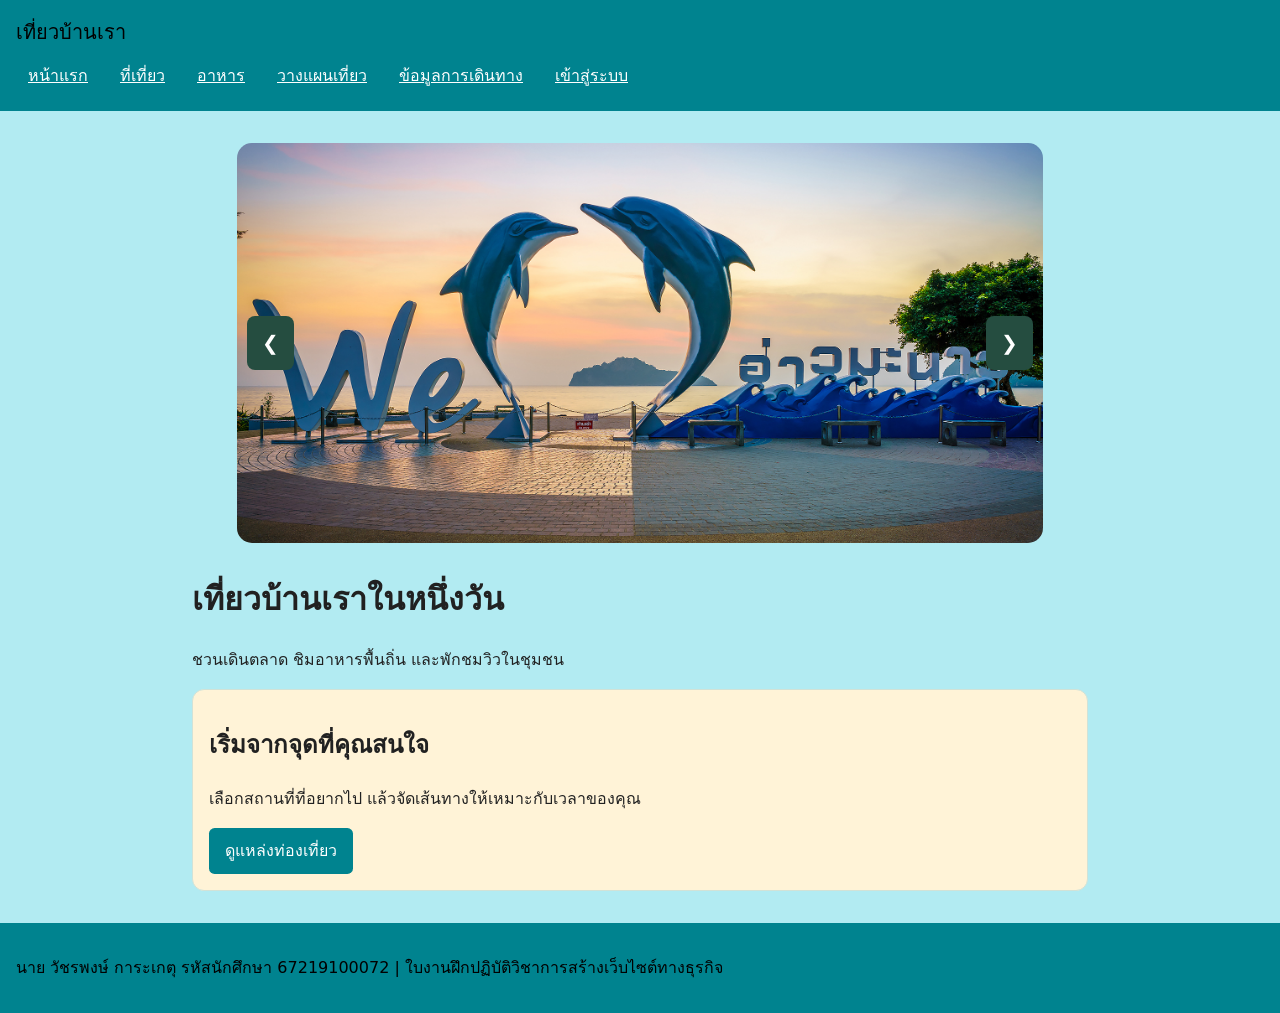
<file: index.html>
<!doctype html>
<html lang="th">

<head>
    <meta charset="utf-8">
    <meta name="viewport" content="width=device-width, initial-scale=1">
    <title>หน้าแรก | เที่ยวบ้านเรา</title>
    <link rel="stylesheet" href="style.css">
  <link rel="stylesheet" href="style2.css">
</head>

<body>
    <header>
        <p class="site-name">เที่ยวบ้านเรา</p>
        <nav aria-label="เมนูหลัก">
            <ul>
                <li><a href="index.html">หน้าแรก</a></li>
                <li><a href="places.html">ที่เที่ยว</a></li>
                <li><a href="food.html">อาหาร</a></li>
                <li><a href="plan.html">วางแผนเที่ยว</a></li>
                <li><a href="travel.html">ข้อมูลการเดินทาง</a></li>
	 <li><a href="login.html">เข้าสู่ระบบ</a></li>
            </ul>
        </nav>
    </header>

    <main>

<section class="slider">

    <div class="slides" id="slides">
        <img src="images/aomanow.jpg">
        <img src="images/KLM.jpg">
        <img src="images/Kaow.jpg">
        <img src="images/lukmuang.jpg">
    </div>

    <button class="prev" onclick="moveSlide(-1)">❮</button>
    <button class="next" onclick="moveSlide(1)">❯</button>

</section>

<script>
let index = 0;

const slides = document.getElementById("slides");
const total = slides.children.length;

function moveSlide(step) {
    index = (index + step + total) % total;
    slides.style.transform =
        `translateX(-${index * 100}%)`;
}
</script>



        <h1>เที่ยวบ้านเราในหนึ่งวัน</h1>
        <p>ชวนเดินตลาด ชิมอาหารพื้นถิ่น และพักชมวิวในชุมชน</p>

        <section class="card">
            <h2>เริ่มจากจุดที่คุณสนใจ</h2>
            <p>เลือกสถานที่ที่อยากไป แล้วจัดเส้นทางให้เหมาะกับเวลาของคุณ</p>
            <a class="button" href="places.html">ดูแหล่งท่องเที่ยว</a>
        </section>
    </main>

    <footer>
        <p>นาย วัชรพงษ์ การะเกตุ รหัสนักศึกษา 67219100072 | ใบงานฝึกปฏิบัติวิชาการสร้างเว็บไซต์ทางธุรกิจ</p>
    </footer>
</body>

</html>
</file>
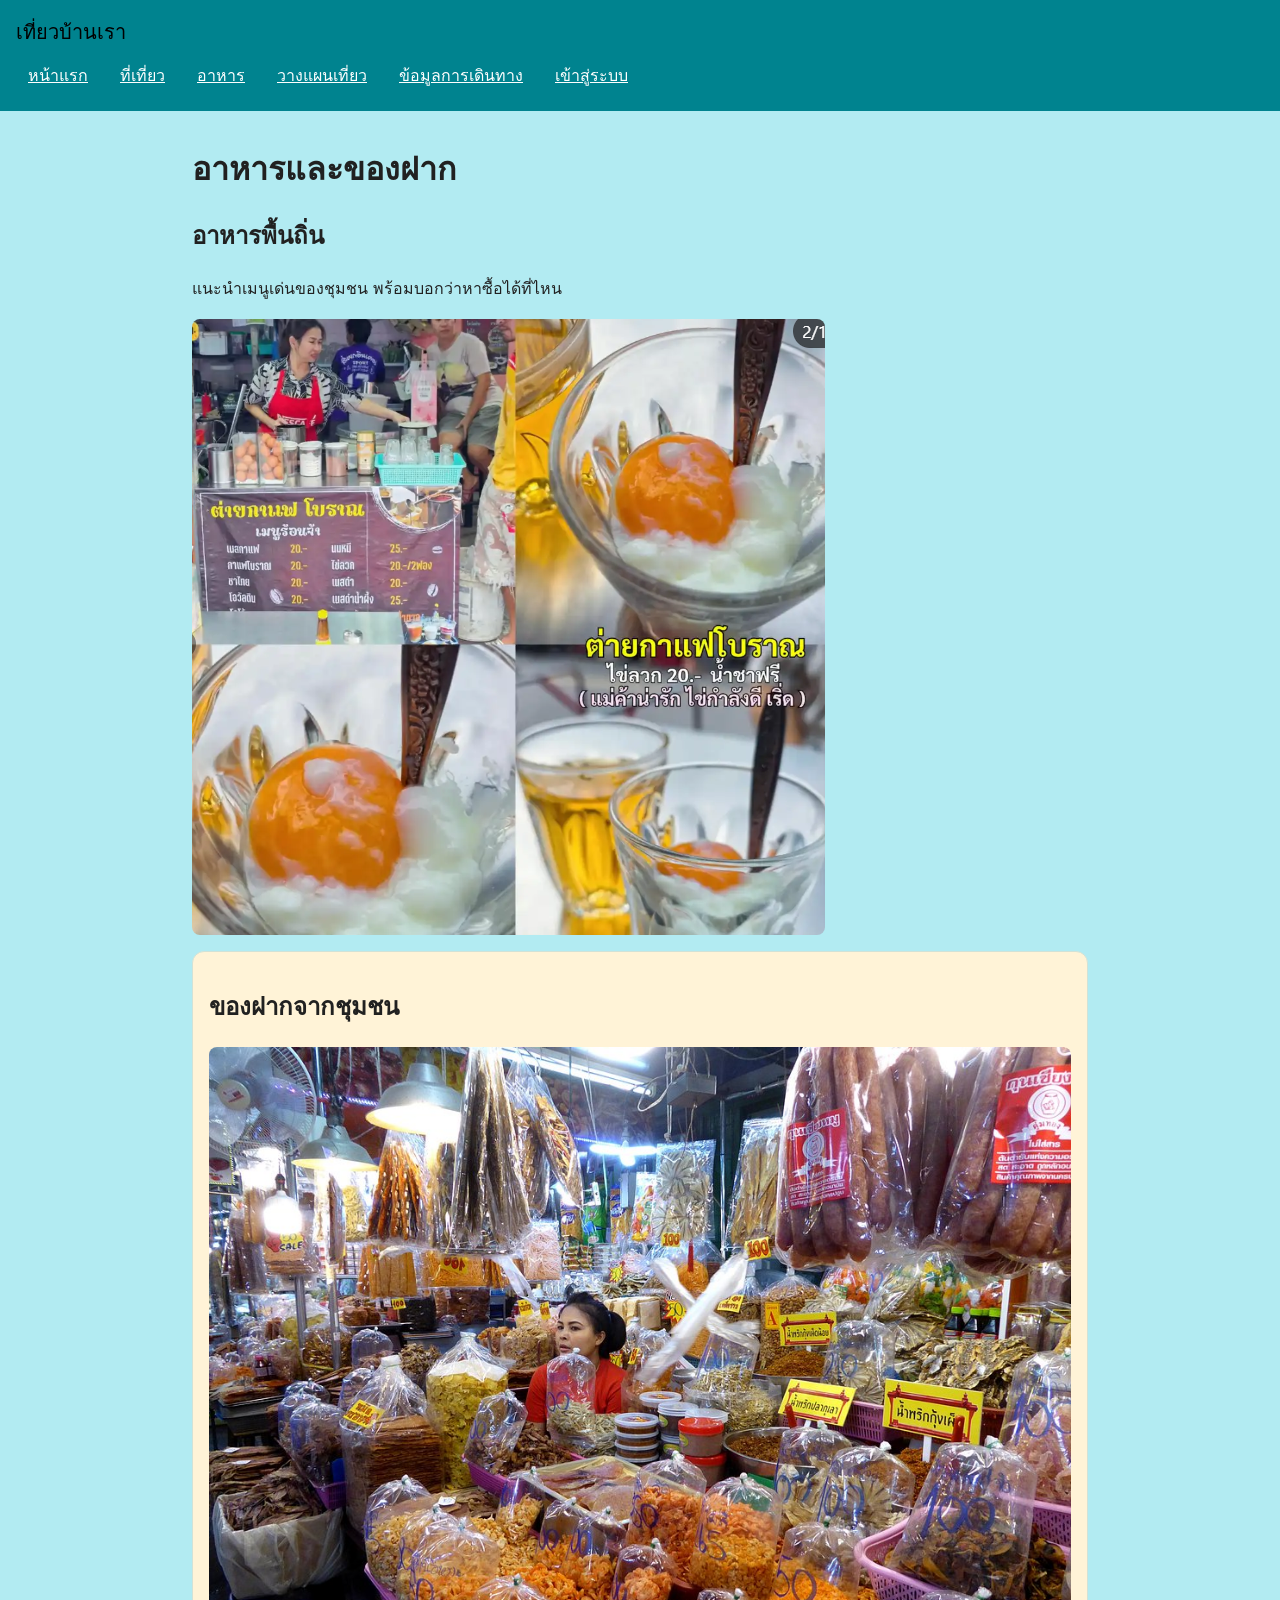
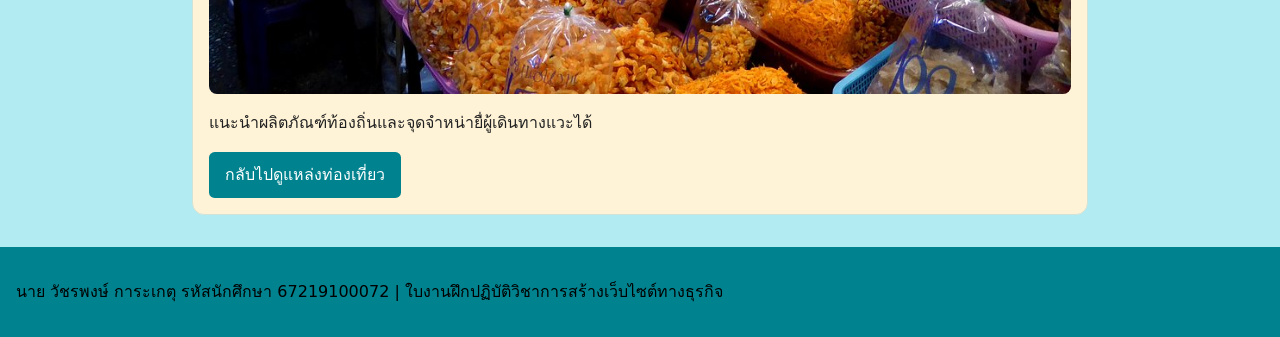
<file: food.html>
<!doctype html>
<html lang="th">

<head>
    <meta charset="utf-8">
    <meta name="viewport" content="width=device-width, initial-scale=1">
    <title>อาหาร</title>
    <link rel="stylesheet" href="style.css">
</head>

<body>
    <header>
        <p class="site-name">เที่ยวบ้านเรา</p>
        <nav aria-label="เมนูหลัก">
            <ul>
                <li><a href="index.html">หน้าแรก</a></li>
                <li><a href="places.html">ที่เที่ยว</a></li>
                <li><a href="food.html">อาหาร</a></li>
                <li><a href="plan.html">วางแผนเที่ยว</a></li>
                <li><a href="travel.html">ข้อมูลการเดินทาง</a></li>
 	<li><a href="login.html">เข้าสู่ระบบ</a></li>
            </ul>
        </nav>
    </header>

    <main>

        <h1>อาหารและของฝาก</h1>
        <h2>อาหารพื้นถิ่น</h2>
        <p>แนะนำเมนูเด่นของชุมชน พร้อมบอกว่าหาซื้อได้ที่ไหน</p>
 <img src="images/pic2.png" >

        <section class="card">
            <h2>ของฝากจากชุมชน</h2>
   	 <img src="images/market1.jpg" >
            <p>แนะนำผลิตภัณฑ์ท้องถิ่นและจุดจำหน่ายื่ผู้เดินทางแวะได้</p>
            <a class="button" href="places.html">กลับไปดูแหล่งท่องเที่ยว</a>
        </section>
    </main>

    <footer>
        <p>นาย วัชรพงษ์ การะเกตุ รหัสนักศึกษา 67219100072 | ใบงานฝึกปฏิบัติวิชาการสร้างเว็บไซต์ทางธุรกิจ</p>
    </footer>
</body>

</html>
</file>
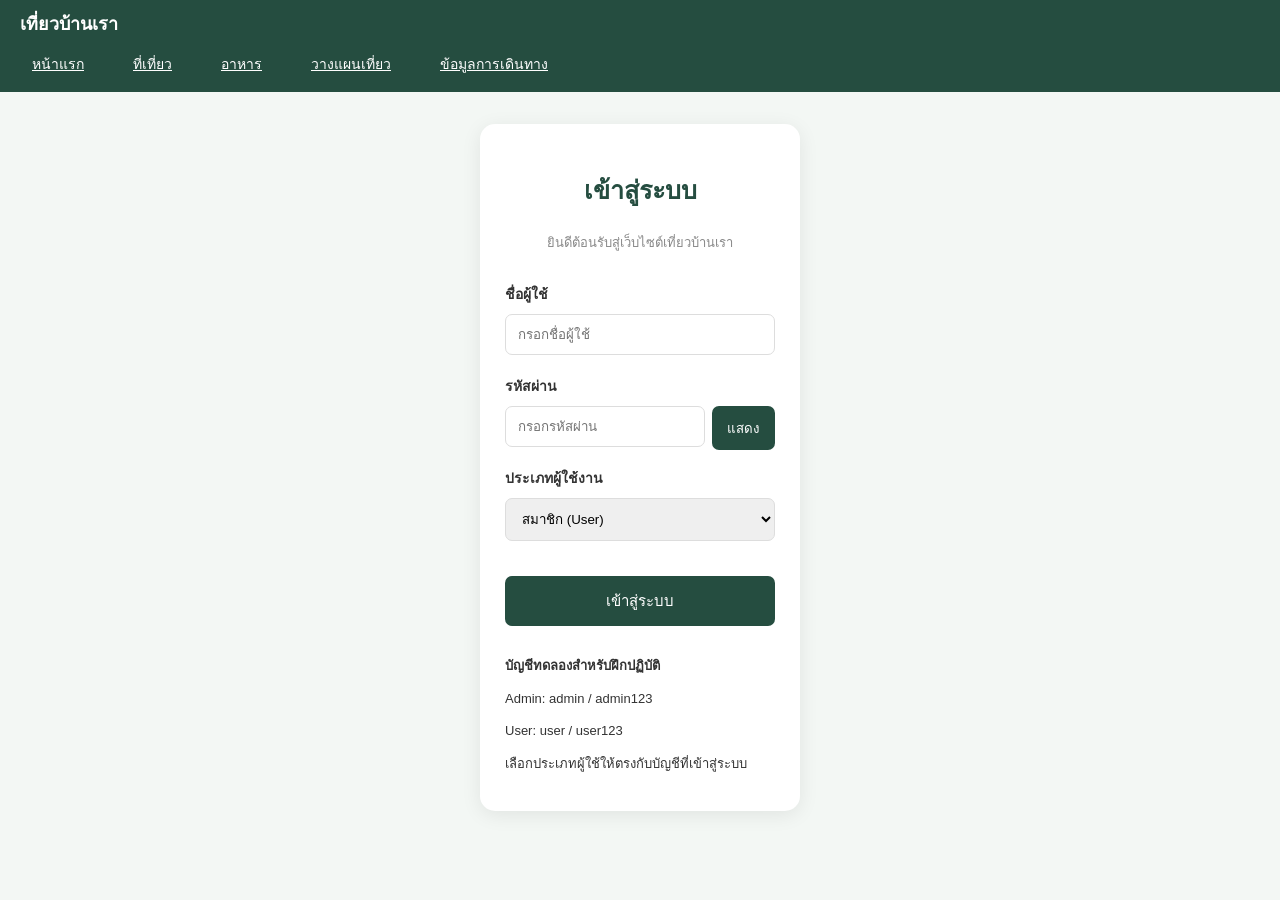
<file: login.html>
<!doctype html>
<html lang="th">

<head>
    <meta charset="utf-8">
    <meta name="viewport" content="width=device-width, initial-scale=1">
    <title>เข้าสู่ระบบ | เที่ยวบ้านเรา</title>
    <link rel="stylesheet" href="style.css">
    <link rel="stylesheet" href="style1.css">
</head>

<body>

    <header>
        <p class="site-name">เที่ยวบ้านเรา</p>

        <nav aria-label="เมนูหลัก">
            <ul>
                <li><a href="index.html">หน้าแรก</a></li>
                <li><a href="places.html">ที่เที่ยว</a></li>
                <li><a href="food.html">อาหาร</a></li>
                <li><a href="plan.html">วางแผนเที่ยว</a></li>
                <li><a href="travel.html">ข้อมูลการเดินทาง</a></li>
            </ul>
        </nav>
    </header>

    <main>

        <section class="login-card">

            <h1>เข้าสู่ระบบ</h1>

            <p class="subtitle">
                ยินดีต้อนรับสู่เว็บไซต์เที่ยวบ้านเรา
            </p>

            <form onsubmit="login(event)">

                <label>ชื่อผู้ใช้</label>
                <input type="text" id="username"
                    placeholder="กรอกชื่อผู้ใช้" required>

                <label>รหัสผ่าน</label>

                <div class="password-box">
                    <input type="password" id="password"
                        placeholder="กรอกรหัสผ่าน" required>

                    <button type="button"
                        onclick="showPassword()">แสดง</button>
                </div>

                <label>ประเภทผู้ใช้งาน</label>

                <select id="role">
                    <option value="User">สมาชิก (User)</option>
                    <option value="Admin">ผู้ดูแลระบบ (Admin)</option>
                </select>

                <button type="submit" class="login-btn">
                    เข้าสู่ระบบ
                </button>

            </form>

            <div class="demo">
                <b>บัญชีทดลองสำหรับฝึกปฏิบัติ</b>
                <p>Admin: admin / admin123</p>
                <p>User: user / user123</p>
                <p>เลือกประเภทผู้ใช้ให้ตรงกับบัญชีที่เข้าสู่ระบบ</p>
            </div>

        </section>

    </main>

    <script>

        function showPassword() {
            let pass = document.getElementById("password");

            pass.type = pass.type === "password"
                ? "text" : "password";
        }

        function login(event) {
            event.preventDefault();

            let user = document.getElementById("username").value;
            let pass = document.getElementById("password").value;
            let role = document.getElementById("role").value;

            if (
                (user === "admin" && pass === "admin123" && role === "Admin") ||
                (user === "user" && pass === "user123" && role === "User")
            ) {
                alert("เข้าสู่ระบบสำเร็จ");
                window.location.href = "index.html";
            } else {
                alert("ชื่อผู้ใช้หรือรหัสผ่านไม่ถูกต้อง");
            }
        }

    </script>

</body>
</html>
</file>
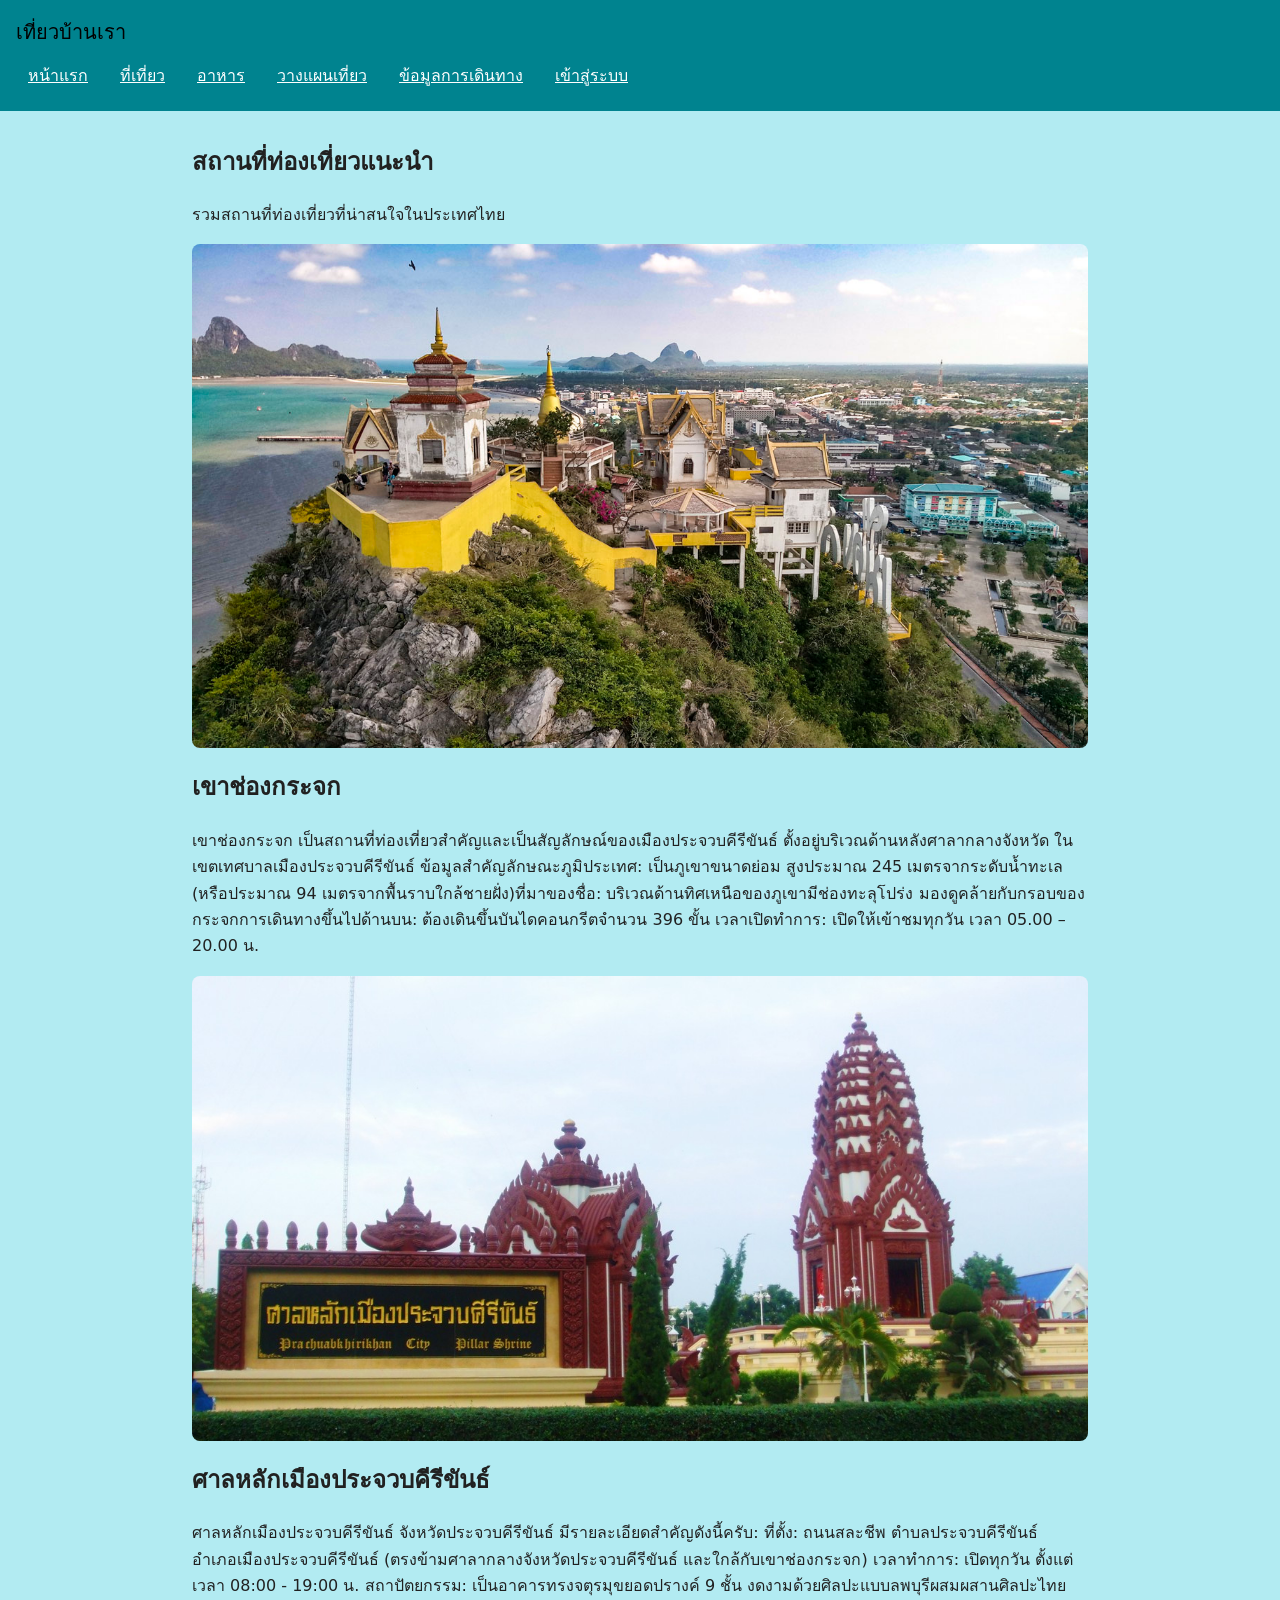
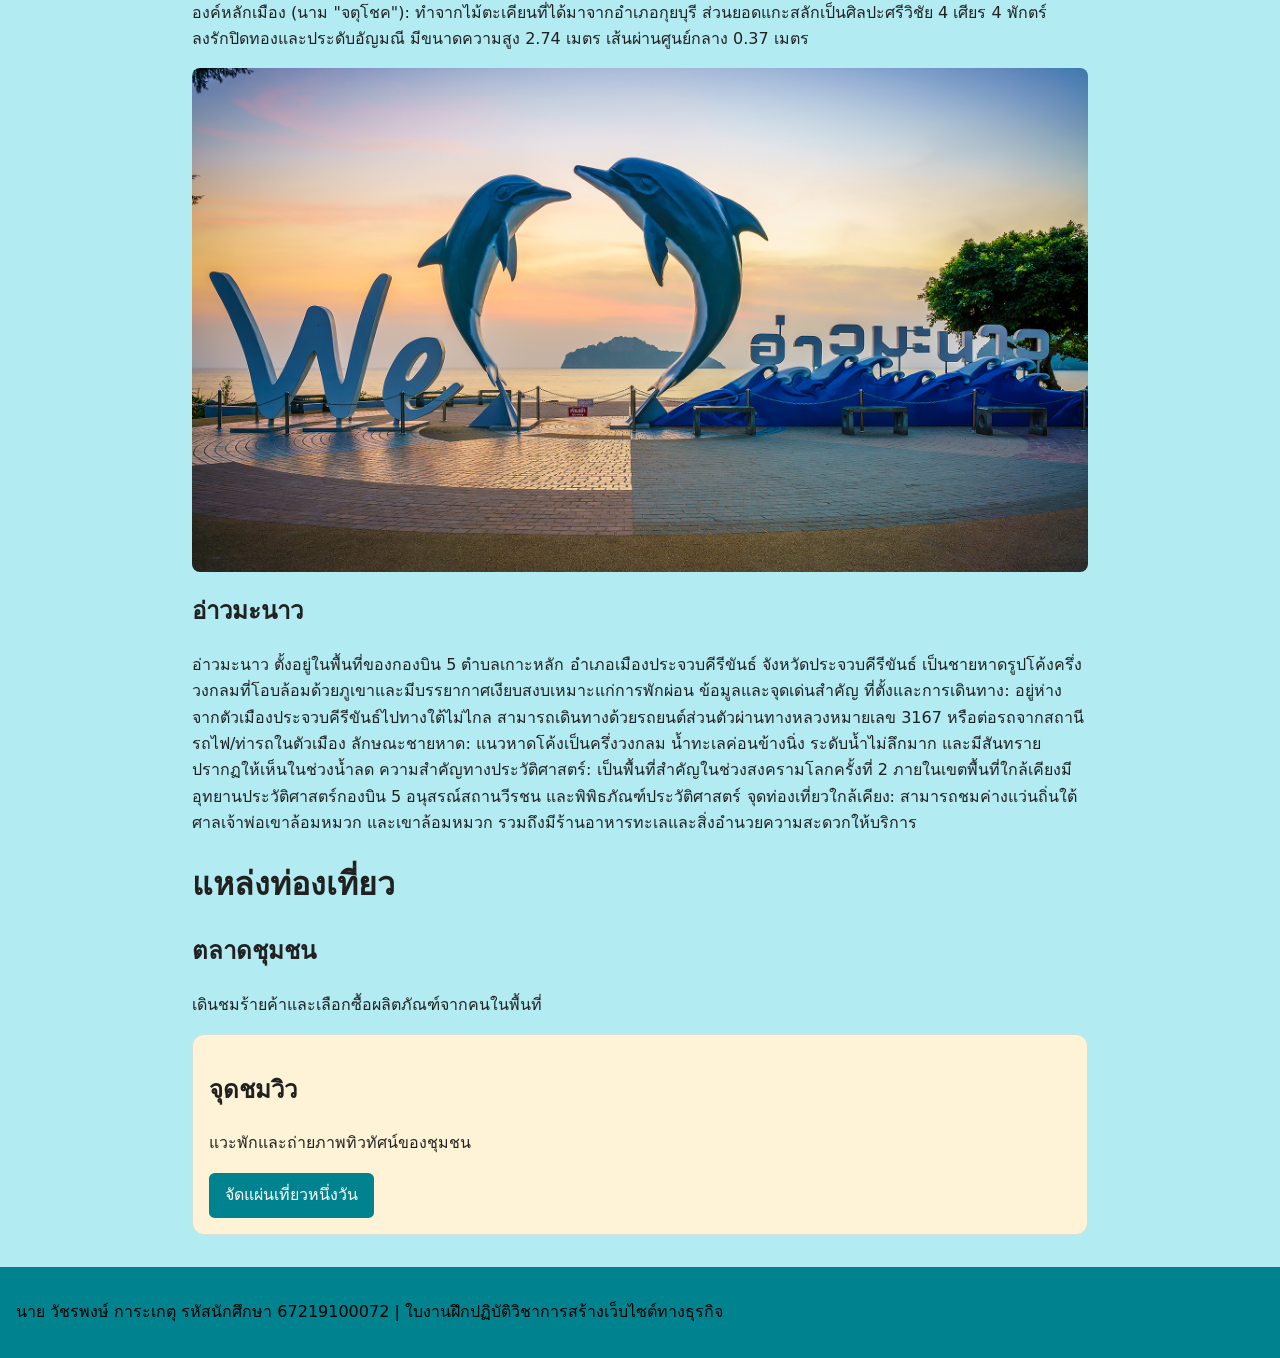
<file: places.html>
<!doctype html>
<html lang="th">

<head>
    <meta charset="utf-8">
    <meta name="viewport" content="width=device-width, initial-scale=1">
    <title>ที่เที่ยว</title>
    <link rel="stylesheet" href="style.css">

</head>

<body>
    <header>
        <p class="site-name">เที่ยวบ้านเรา</p>
        <nav aria-label="เมนูหลัก">
            <ul>
                <li><a href="index.html">หน้าแรก</a></li>
                <li><a href="places.html">ที่เที่ยว</a></li>
                <li><a href="food.html">อาหาร</a></li>
                <li><a href="plan.html">วางแผนเที่ยว</a></li>
                <li><a href="travel.html">ข้อมูลการเดินทาง</a></li>
 	<li><a href="login.html">เข้าสู่ระบบ</a></li>
            </ul>
        </nav>
    </header>

    <main>

<section class="places">

    <h1>สถานที่ท่องเที่ยวแนะนำ</h1>
    <p>รวมสถานที่ท่องเที่ยวที่น่าสนใจในประเทศไทย</p>

    <div class="place-container">

        <div class="place-card">
            <img src="images/Kaow.jpg" >


            <h2>เขาช่องกระจก</h2>

            <p>
               เขาช่องกระจก เป็นสถานที่ท่องเที่ยวสำคัญและเป็นสัญลักษณ์ของเมืองประจวบคีรีขันธ์ 
ตั้งอยู่บริเวณด้านหลังศาลากลางจังหวัด ในเขตเทศบาลเมืองประจวบคีรีขันธ์   
ข้อมูลสำคัญลักษณะภูมิประเทศ: เป็นภูเขาขนาดย่อม สูงประมาณ 245 เมตรจากระดับน้ำทะเล 
(หรือประมาณ 94 เมตรจากพื้นราบใกล้ชายฝั่ง)ที่มาของชื่อ: บริเวณด้านทิศเหนือของภูเขามีช่องทะลุโปร่ง
 มองดูคล้ายกับกรอบของกระจกการเดินทางขึ้นไปด้านบน: ต้องเดินขึ้นบันไดคอนกรีตจำนวน 396 ขั้น
เวลาเปิดทำการ: เปิดให้เข้าชมทุกวัน เวลา 05.00 – 20.00 น.  
            </p>

        </div>

        <div class="place-card">
            <img src="images/lukmuang.jpg" >

            <h2>ศาลหลักเมืองประจวบคีรีขันธ์ </h2>

            <p>
                ศาลหลักเมืองประจวบคีรีขันธ์ จังหวัดประจวบคีรีขันธ์ มีรายละเอียดสำคัญดังนี้ครับ:
ที่ตั้ง: ถนนสละชีพ ตำบลประจวบคีรีขันธ์ อำเภอเมืองประจวบคีรีขันธ์ (ตรงข้ามศาลากลางจังหวัดประจวบคีรีขันธ์ และใกล้กับเขาช่องกระจก)
เวลาทำการ: เปิดทุกวัน ตั้งแต่เวลา 08:00 - 19:00 น.
สถาปัตยกรรม: เป็นอาคารทรงจตุรมุขยอดปรางค์ 9 ชั้น งดงามด้วยศิลปะแบบลพบุรีผสมผสานศิลปะไทย
องค์หลักเมือง (นาม "จตุโชค"): ทำจากไม้ตะเคียนที่ได้มาจากอำเภอกุยบุรี 
ส่วนยอดแกะสลักเป็นศิลปะศรีวิชัย 4 เศียร 4 พักตร์ ลงรักปิดทองและประดับอัญมณี
มีขนาดความสูง 2.74 เมตร เส้นผ่านศูนย์กลาง 0.37 เมตร
            </p>
        </div>

        <div class="place-card">
            <img src="images/aomanow.jpg" alt="อ่าวมะนาว">

            <h2>อ่าวมะนาว</h2>

            <p>
 อ่าวมะนาว ตั้งอยู่ในพื้นที่ของกองบิน 5 ตำบลเกาะหลัก อำเภอเมืองประจวบคีรีขันธ์ จังหวัดประจวบคีรีขันธ์ เป็นชายหาดรูปโค้งครึ่งวงกลมที่โอบล้อมด้วยภูเขาและมีบรรยากาศเงียบสงบเหมาะแก่การพักผ่อน
ข้อมูลและจุดเด่นสำคัญ ที่ตั้งและการเดินทาง: อยู่ห่างจากตัวเมืองประจวบคีรีขันธ์ไปทางใต้ไม่ไกล สามารถเดินทางด้วยรถยนต์ส่วนตัวผ่านทางหลวงหมายเลข 3167 หรือต่อรถจากสถานีรถไฟ/ท่ารถในตัวเมือง
ลักษณะชายหาด: แนวหาดโค้งเป็นครึ่งวงกลม น้ำทะเลค่อนข้างนิ่ง ระดับน้ำไม่ลึกมาก และมีสันทรายปรากฏให้เห็นในช่วงน้ำลด
ความสำคัญทางประวัติศาสตร์: เป็นพื้นที่สำคัญในช่วงสงครามโลกครั้งที่ 2 ภายในเขตพื้นที่ใกล้เคียงมีอุทยานประวัติศาสตร์กองบิน 5 อนุสรณ์สถานวีรชน และพิพิธภัณฑ์ประวัติศาสตร์
จุดท่องเที่ยวใกล้เคียง: สามารถชมค่างแว่นถิ่นใต้ ศาลเจ้าพ่อเขาล้อมหมวก และเขาล้อมหมวก รวมถึงมีร้านอาหารทะเลและสิ่งอำนวยความสะดวกให้บริการ
            </p>

        </div>

    </div>

</section>

        <h1>แหล่งท่องเที่ยว</h1>
        <p></p>
        <h2>ตลาดชุมชน</h2>
        <p>เดินชมร้ายค้าและเลือกซื้อผลิตภัณฑ์จากคนในพื้นที่</p>

        <section class="card">
            <h2>จุดชมวิว</h2>
            <p>แวะพักและถ่ายภาพทิวทัศน์ของชุมชน</p>
            <a class="button" href="places.html">จัดแผ่นเที่ยวหนึ่งวัน</a>
        </section>
    </main>

    <footer>
        <p>นาย วัชรพงษ์ การะเกตุ รหัสนักศึกษา 67219100072 | ใบงานฝึกปฏิบัติวิชาการสร้างเว็บไซต์ทางธุรกิจ</p>
    </footer>
</body>

</html>
</file>
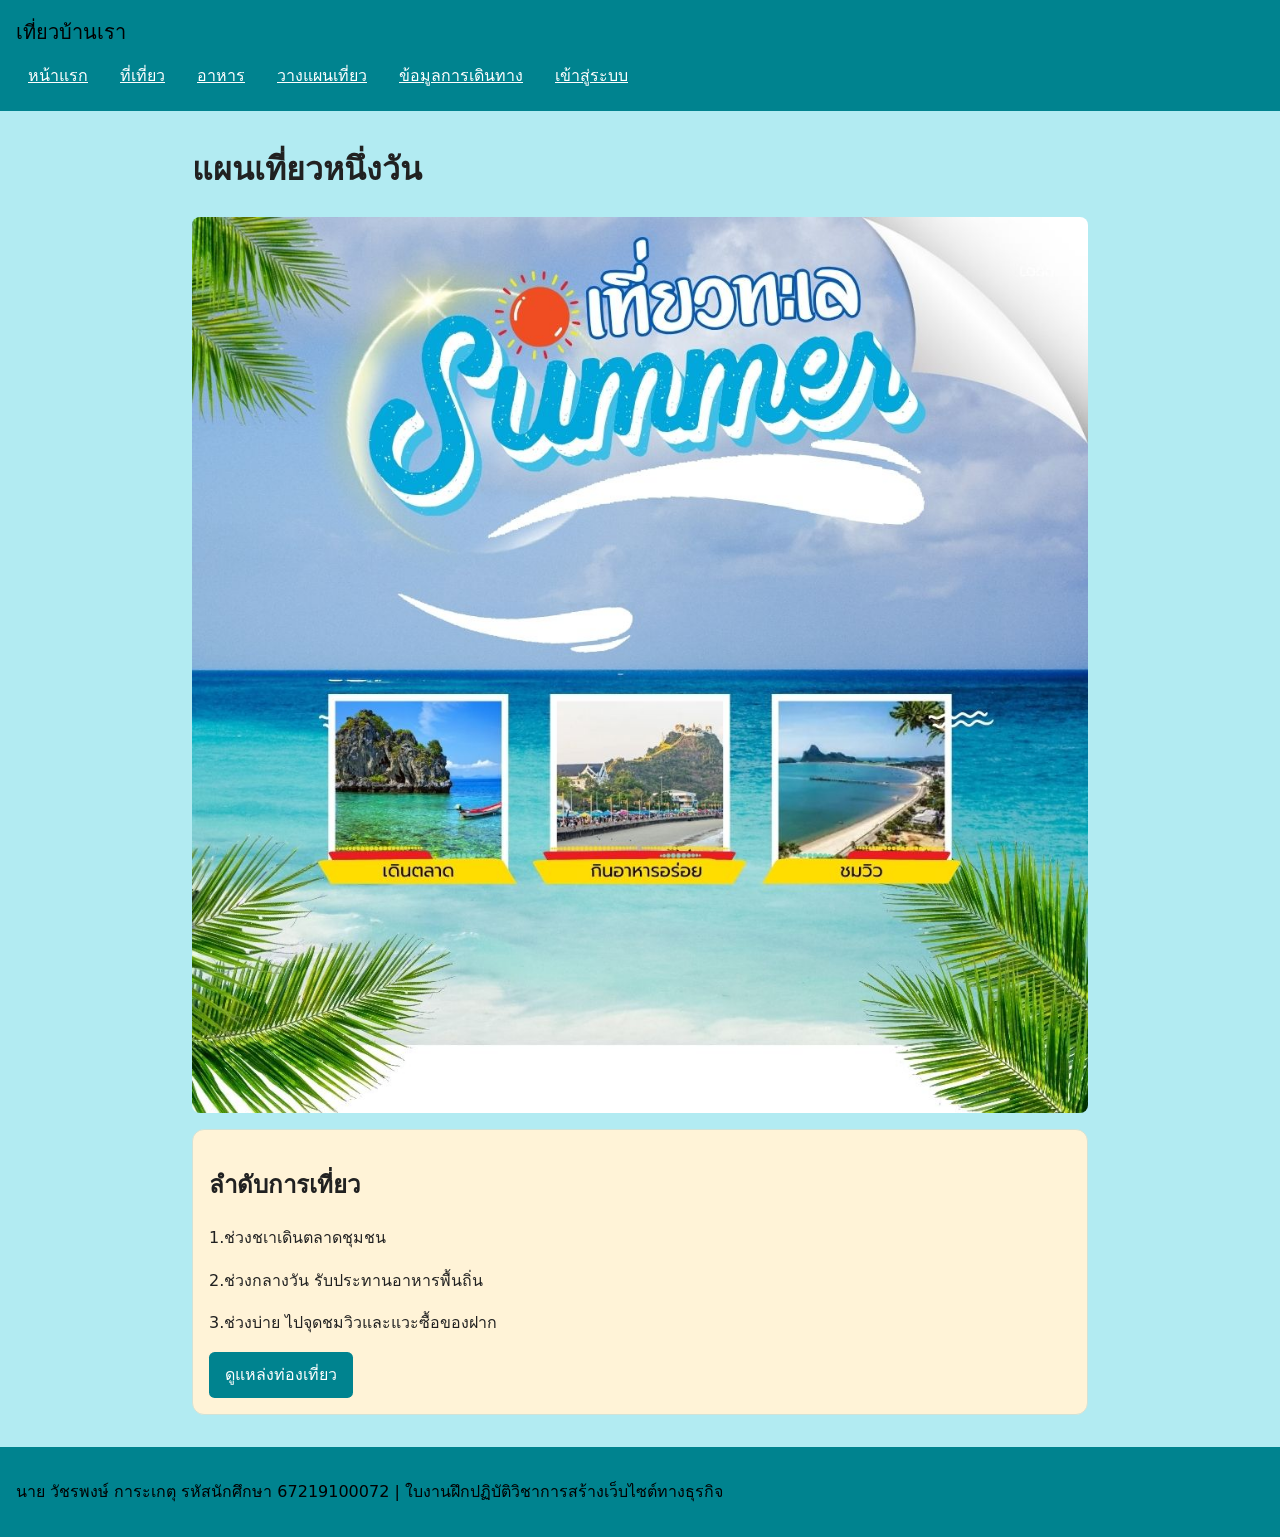
<file: plan.html>
<!doctype html>
<html lang="th">

<head>
    <meta charset="utf-8">
    <meta name="viewport" content="width=device-width, initial-scale=1">
    <title>วางแผนเที่ยว</title>
    <link rel="stylesheet" href="style.css">
</head>

<body>
    <header>
        <p class="site-name">เที่ยวบ้านเรา</p>
        <nav aria-label="เมนูหลัก">
            <ul>
                <li><a href="index.html">หน้าแรก</a></li>
                <li><a href="places.html">ที่เที่ยว</a></li>
                <li><a href="food.html">อาหาร</a></li>
                <li><a href="plan.html">วางแผนเที่ยว</a></li>
                <li><a href="travel.html">ข้อมูลการเดินทาง</a></li>
 <li><a href="login.html">เข้าสู่ระบบ</a></li>
            </ul>
        </nav>
    </header>

    <main>
        <h1>แผนเที่ยวหนึ่งวัน</h1>
        <p></p>
<img src="images/2.jpg" >
        <section class="card">
            <h2>ลำดับการเที่ยว</h2>
            <p>1.ช่วงชเาเดินตลาดชุมชน</p>
            <p>2.ช่วงกลางวัน รับประทานอาหารพื้นถิ่น</p>
            <p>3.ช่วงบ่าย ไปจุดชมวิวและแวะซื้อของฝาก</p>
            <a class="button" href="places.html">ดูแหล่งท่องเที่ยว</a>
        </section>
    </main>

    <footer>
        <p>นาย วัชรพงษ์ การะเกตุ รหัสนักศึกษา 67219100072 | ใบงานฝึกปฏิบัติวิชาการสร้างเว็บไซต์ทางธุรกิจ</p>
    </footer>
</body>

</html>
</file>
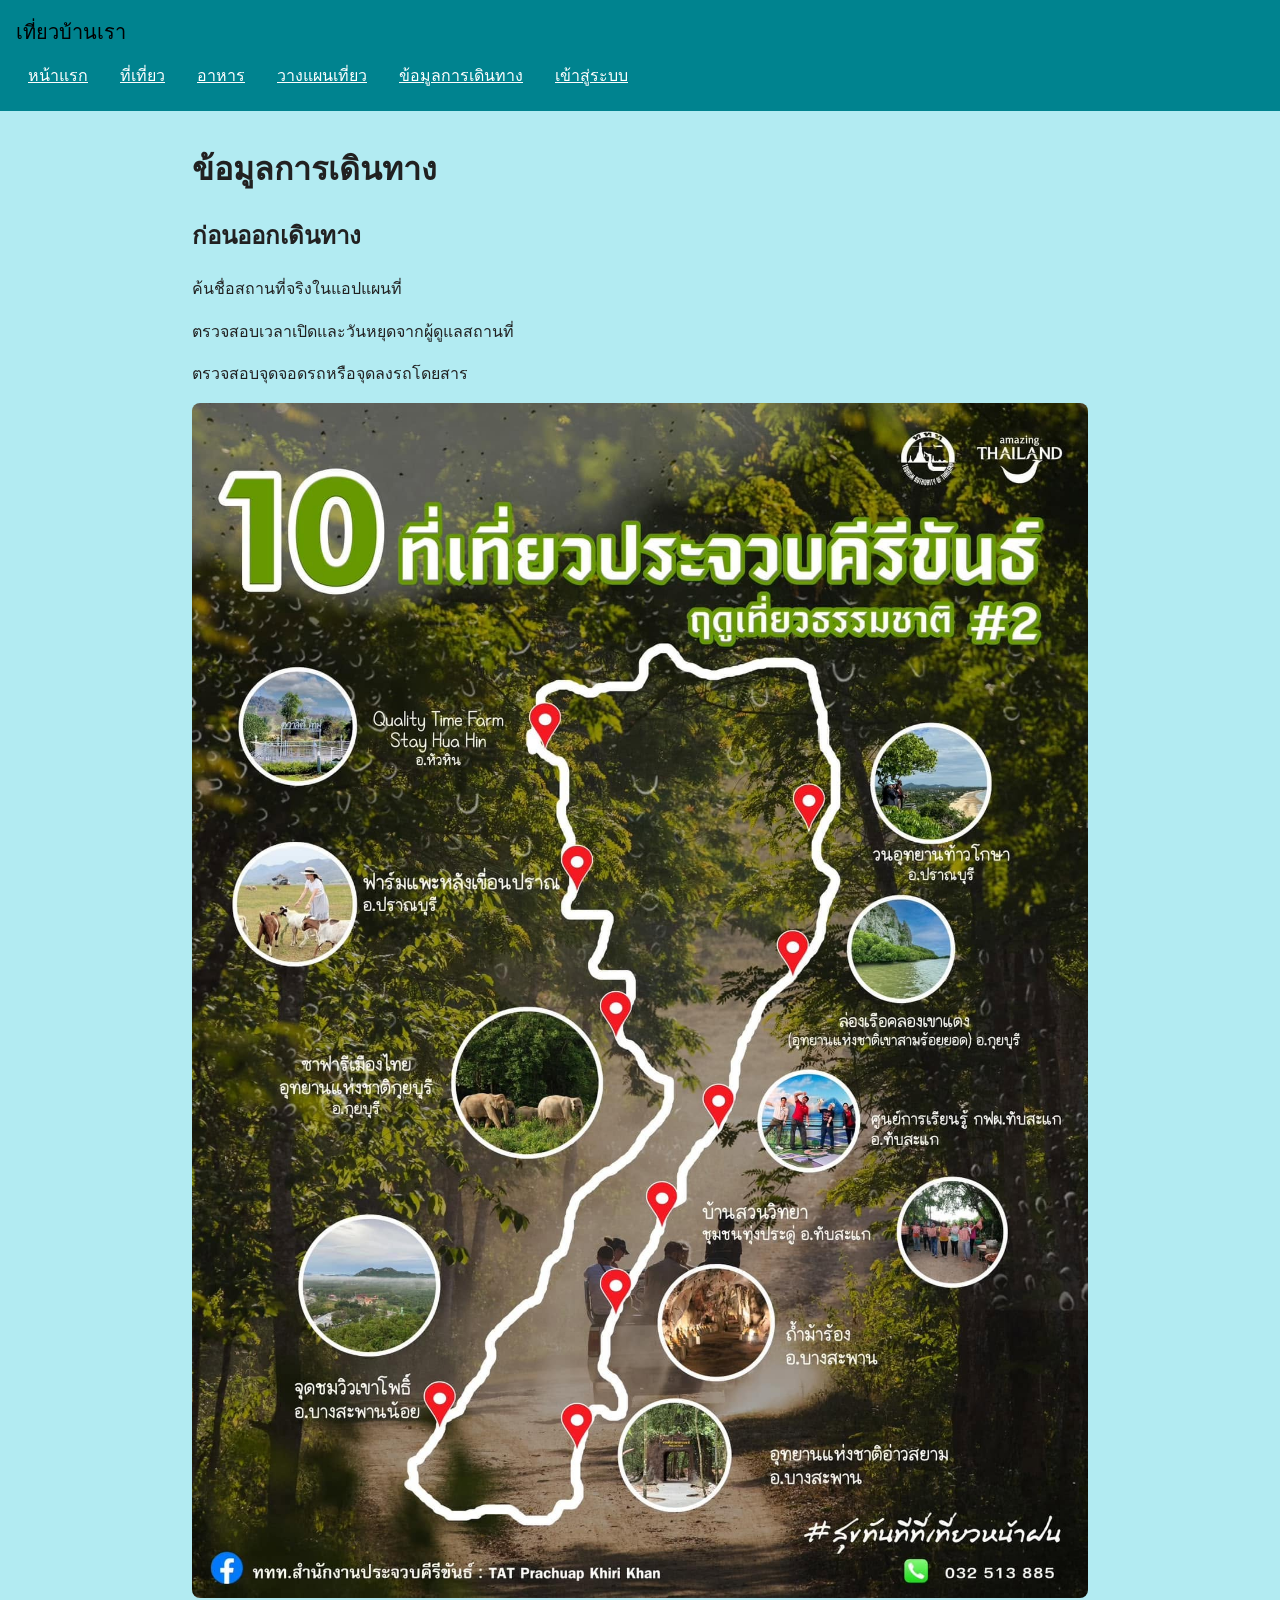
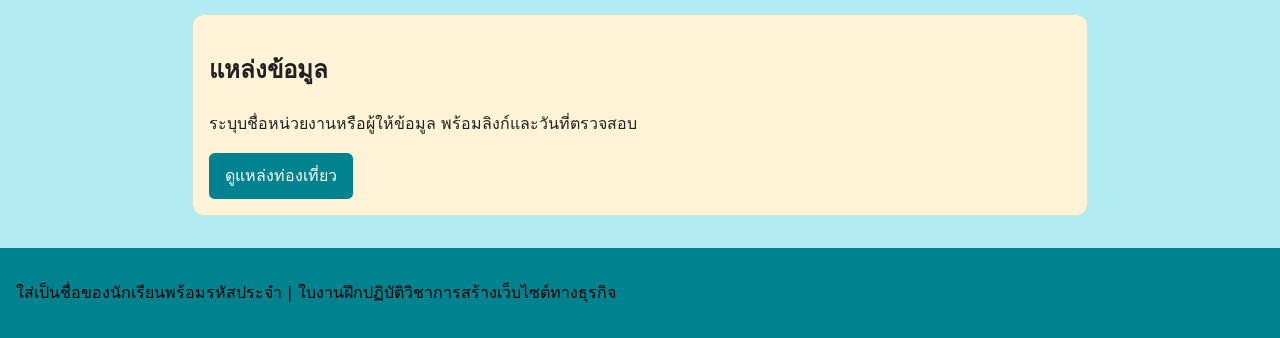
<file: travel.html>
<!doctype html>
<html lang="th">

<head>
    <meta charset="utf-8">
    <meta name="viewport" content="width=device-width, initial-scale=1">
    <title>หน้าแรก | เที่ยวบ้านเรา</title>
    <link rel="stylesheet" href="style.css">
</head>

<body>
    <header>
        <p class="site-name">เที่ยวบ้านเรา</p>
        <nav aria-label="เมนูหลัก">
            <ul>
                <li><a href="index.html">หน้าแรก</a></li>
                <li><a href="places.html">ที่เที่ยว</a></li>
                <li><a href="food.html">อาหาร</a></li>
                <li><a href="plan.html">วางแผนเที่ยว</a></li>
                <li><a href="travel.html">ข้อมูลการเดินทาง</a></li>
 <li><a href="login.html">เข้าสู่ระบบ</a></li>
            </ul>
        </nav>
    </header>

    <main>
        <h1>ข้อมูลการเดินทาง</h1>
        <p></p>
	<h2>ก่อนออกเดินทาง</h2>
	<p>ค้นชื่อสถานที่จริงในแอปแผนที่</p><p>ตรวจสอบเวลาเปิดและวันหยุดจากผู้ดูแลสถานที่</p><p>ตรวจสอบจุดจอดรถหรือจุดลงรถโดยสาร</p>
 <img src="images/maptravel.jpg" >
        <section class="card">
            <h2>แหล่งข้อมูล</h2>
            <p>ระบุบชื่อหน่วยงานหรือผู้ให้ข้อมูล พร้อมลิงก์และวันที่ตรวจสอบ</p>
            <a class="button" href="places.html">ดูแหล่งท่องเที่ยว</a>
        </section>
    </main>

    <footer>
        <p>ใส่เป็นชื่อของนักเรียนพร้อมรหัสประจำ | ใบงานฝึกปฏิบัติวิชาการสร้างเว็บไซต์ทางธุรกิจ</p>
    </footer>
</body>

</html>
</file>
<file: style.css>
* {
box-sizing: border-box;
}
body {
	margin: 0;
	font-family: system-ui, sans-serif;
	line-height: 1.65;
	color: #212121;        /*สีตัวอักษรที่แสดงผลในส่วนของเนื้อหาเว็บ*/
	background: #b2ebf2;    /*สีพื้นหลังของตัวเว็บ*/
}
header, footer {
	padding: 1rem;
	color: #000000;   
	background: #00838f;   /*สีพื้นหลังของส่วนหัวเว็บและท้ายเว็บ*/
}
.site-name {
	margin: 0 0 0.5rem;
	font-size: 1.25rem;
	font-weigth: bold;
}
nav ul {
	display: flex;
	flex-wrap: wrap;
	gap: 0.5rem;
	margin: 0;
	padding: 0;
	list-style: none;
}
nav a {
	display: block;
	padding: 0.35rem 0.75rem;
	color: #ffffff;   /*สีตัวอักษรบนเมนู*/
	border-radius: 0.35rem;
}
nav a:hover, nav a[aria-current="page"] {
	background: #F8E8D3;   /*พื้นหลังของเมนูเมื่อเอาเมาส์ไปวางชี้*/
	color: #174c3c;
}
a:focus-visible {
	outline: 3px solid #c67400;
	outline-offset: 3px;
}
main {
	width: min(92%, 56rem);
	margin: 2rem auto;
}
.card {
	margin: 1rem 0;
	padding: 1rem;
	border: 1px solid #d1e2d7;
	border-radius: 0.75rem;
	background: #FFF3D7;  /*สีพื้นหลังของกรอบcard*/
}
img {
	display: block;
	max-width: 100%;
	heigth: auto;
	border-radius: 0.5rem;
}
.button {
	display: inline-block;
	padding: 0.6rem 1rem;
	border-radius: 0.35rem;
	background: #00838f;  /*สีของปุ่ม*/
	color: white;
	text-decoration: none;
}
</file>
<file: style2.css>
.slider {
    width: 90%;
    max-width: 1000px;
    height: 400px;
    margin: 30px auto;
    position: relative;
    overflow: hidden;
    border-radius: 15px;
}

.slides {
    display: flex;
    height: 100%;
    transition: 0.5s;
}

.slides img {
    width: 100%;
    height: 100%;
    flex-shrink: 0;
    object-fit: cover;
}

.prev, .next {
    position: absolute;
    top: 50%;
    transform: translateY(-50%);
    background: #254d40;
    color: white;
    border: none;
    padding: 15px;
    cursor: pointer;
    font-size: 20px;
    border-radius: 8px;
}

.prev {
    left: 10px;
}

.next {
    right: 10px;
}

.prev:hover, .next:hover {
    background: #193b30;
}
</file>
<file: style1.css>
body {
    margin: 0;
    font-family: Arial, sans-serif;
    background: #f3f7f4;
    color: #333;
}

header {
    background: #254d40;
    padding: 10px 20px;
}

.site-name {
    color: white;
    font-size: 18px;
    font-weight: bold;
}

nav ul {
    display: flex;
    gap: 25px;
    list-style: none;
    padding: 0;
}

nav a {
    color: white;
    font-size: 14px;
}

main {
    min-height: 75vh;
    display: flex;
    justify-content: center;
    align-items: center;
}

.login-card {
    background: white;
    width: 320px;
    padding: 25px;
    border-radius: 15px;
    box-shadow: 0 4px 20px rgba(0,0,0,0.08);
}

h1 {
    text-align: center;
    color: #254d40;
    font-size: 25px;
}

.subtitle {
    text-align: center;
    color: #888;
    font-size: 13px;
    margin-bottom: 30px;
}

label {
    display: block;
    font-weight: bold;
    font-size: 14px;
    margin-bottom: 8px;
}

input, select {
    width: 100%;
    padding: 12px;
    border: 1px solid #ddd;
    border-radius: 7px;
    margin-bottom: 20px;
    box-sizing: border-box;
}

.password-box {
    display: flex;
    gap: 7px;
}

.password-box input {
    flex: 1;
    min-width: 0;
}

.password-box button {
    background: #254d40;
    color: white;
    border: none;
    border-radius: 7px;
    padding: 0 15px;
    height: 44px;
    cursor: pointer;
}

.login-btn {
    width: 100%;
    padding: 13px;
    background: #254d40;
    color: white;
    border: none;
    border-radius: 7px;
    margin-top: 15px;
    cursor: pointer;
    font-size: 15px;
}

.demo {
    margin-top: 30px;
    font-size: 13px;
    line-height: 1.5;
}
</file>
